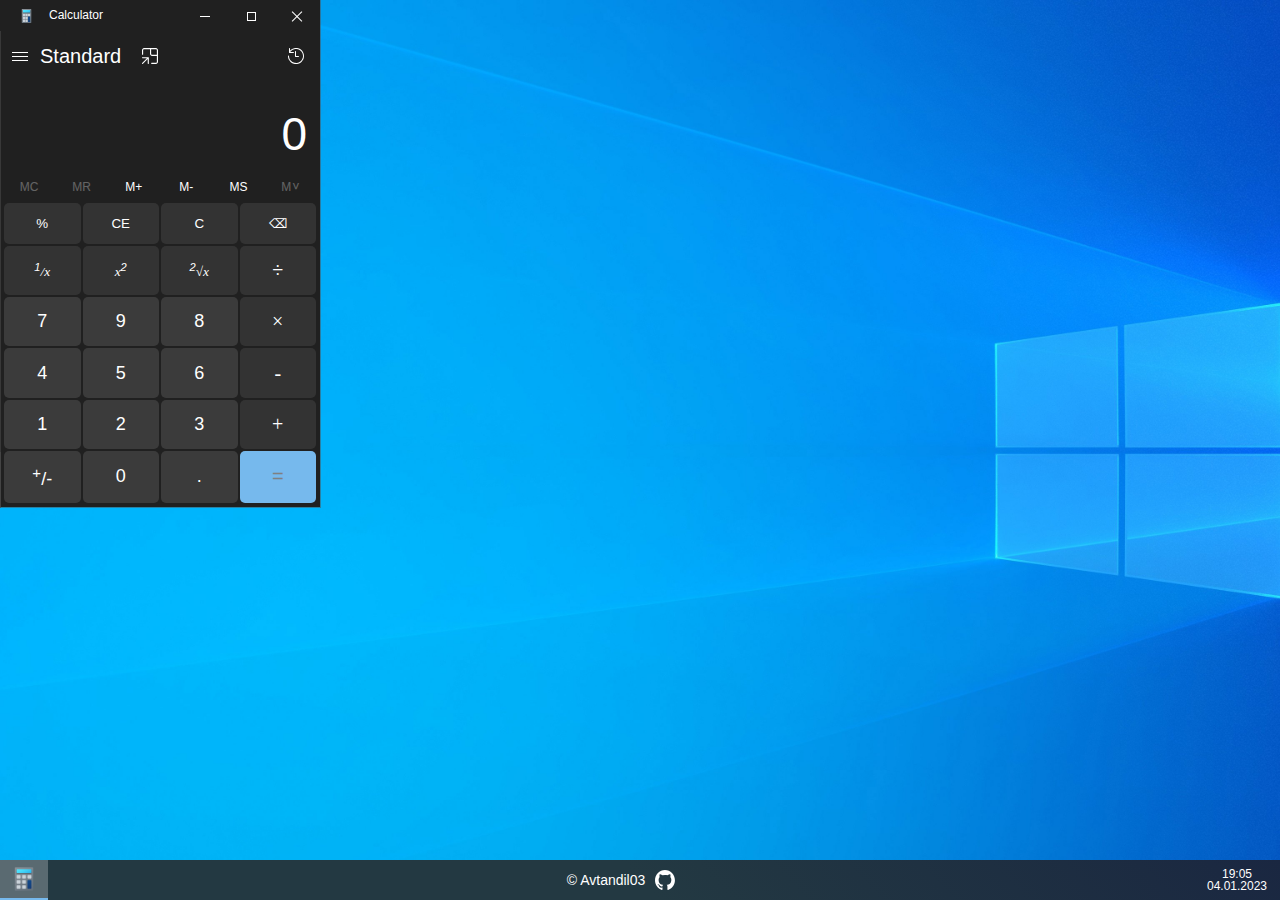
<file: index.html>
<!DOCTYPE html>
<html lang="en">

<head>
  <meta charset="UTF-8">
  <meta http-equiv="X-UA-Compatible" content="IE=edge">
  <meta name="viewport" content="width=device-width, initial-scale=1.0">
  <title>Calculator</title>
  <link rel="stylesheet" href="css/style.css">
  <link rel="icon" href="img/icon/IconHead.png">
  
</head>

<body>
  <section class="calculator">
    
    <div class="calculator__topContainer">
      <section class="calculator__sysMenu">
        <div style="display: flex;" class="sysMenu__leftContainer">
          <img class="calculator__icon" src="img/icon/IconSysMenu.png" alt="IconSysMenu.png" class="icon">
          <span class="calculator__name">Calculator</span>
        </div>
        <div class="calculator__sysBtns">
          <button class="hideBtn"></button>
          <button class="minimizeBtn"></button>
          <button class="closeBtn"></button>
        </div>
      </section>
    
    </div>
    
    <div class="calculator__bottomContainer">
      <div class="calculator__leftContainer">
        <header class="header">
          <div>
            <button class="header__menuBtn"></button>
            <span class="header__title">Standard</span>
            <button class="header__onTopOtherBtn">
              <img src="img/icon/onTopOtherBtn.svg" alt="onTopOtherBtn.svg" class="icon">
            </button>
          </div>
          <button class="header__journalBtn">
            <img src="img/icon/journalBtn.svg" alt="journalBtn.svg" class="icon">
          </button>
        </header>
    
        <section class="screens">
          <div class="screen__last"></div>
          <div class="screen__current">0</div>
        </section>
        <section class="calculator__buttons">
          <div class="memory__buttons">
            <button class="memoryBtn notActiveBtn" id="clearMemory">MC</button>
            <button class="memoryBtn notActiveBtn" id="callFromMemory">MR</button>
            <button class="memoryBtn" id="addMemory">M+</button>
            <button class="memoryBtn" id="subMemory">M-</button>
            <button class="memoryBtn" id="saveMemory">MS</button>
            <button class="memoryBtn notActiveBtn" id="memoryJournalBtn">M<span>></span></button>
          </div>
          <div class="main__buttons">
            <button class="func__button" id="percentBtn">%</button>
            <button class="func__button" id="clearCurrentScreenBtn">CE</button>
            <button class="func__button" id="clearAllBtn">C</button>
            <button class="func__button" id="backspaceBtn">⌫</button>
    
            <button class="func__button" id="dividedBy1Btn"><sup>1</sup>/x</button>
            <button class="func__button" id="degreeBtn">x<sup>2</sup></button>
            <button class="func__button" id="squareRootBtn"><sup>2</sup>√x</button>
            <button class="operatorBtn" data-operator-btn>÷</button>
    
            <button class="numberBtn" data-number-btn>7</button>
            <button class="numberBtn" data-number-btn>9</button>
            <button class="numberBtn" data-number-btn>8</button>
            <button class="operatorBtn" data-operator-btn>×</button>
    
            <button class="numberBtn" data-number-btn>4</button>
            <button class="numberBtn" data-number-btn>5</button>
            <button class="numberBtn" data-number-btn>6</button>
            <button class="operatorBtn" data-operator-btn>-</button>
    
            <button class="numberBtn" data-number-btn>1</button>
            <button class="numberBtn" data-number-btn>2</button>
            <button class="numberBtn" data-number-btn>3</button>
            <button class="operatorBtn" data-operator-btn>+</button>
    
            <button class="numberBtn" id="invertorBtn"><sup>+</sup>/<span>-</span></button>
            <button class="numberBtn" data-number-btn>0</button>
            <button class="numberBtn" data-number-btn>.</button>
            <button class="func__button" id="equalBtn">=</button>
          </div>
        </section>
      </div>    
      <div class="calculator__rightContainer hidden">  
        <div class="modeSelector">
          <div class="modeHistory active">History</div>
          <div class="modeMemory ">Memory</div>
        </div> 
        <div class="rightContainer__bottom-container">
          <div class="rightContainer__journals">        
            <div class="historyJournal journal active">
              <div class="journalWrapper">
                <p class="expression">9,999999999999995e+79 × 9999999999999999 =</p>
                <p class="answer">9,999999999999994e+95</p>
              </div>
              <div class="journalWrapper">
                <p class="expression">9,99 × 99 =</p>
                <p class="answer">9,9999999</p>
              </div>
              <div class="journalWrapper">
                <p class="expression">9,999999999999995e+79 × 9999999999999999 =</p>
                <p class="answer">9,999999999999994e+95</p>
              </div>
              <div class="journalWrapper">
                <p class="expression">9,999999999999995e+79 × 9999999999999999 =</p>
                <p class="answer">9,999999999999994e+95</p>
              </div>
              <div class="journalWrapper">
                <p class="expression">9,999999999999995e+79 × 9999999999999999 =</p>
                <p class="answer">9,999999999999994e+95</p>
              </div>
              <div class="journalWrapper">
                <p class="expression">9,999 × 9999999999999999 =</p>
                <p class="answer">9,999999999999994e+95</p>
              </div>
              <div class="journalWrapper">
                <p class="expression">9,999999999999995e+79 × 9999999999999999 =</p>
                <p class="answer">9,999999999999994e+95</p>
              </div>
              <div class="journalWrapper">
                <p class="expression">9,999999999999995e+79 × 9999999999999999 =</p>
                <p class="answer">9,999999999999994e+95</p>
              </div>
              <div class="journalWrapper">
                <p class="expression">9,999999999999995e+79 × 9999999999999999 =</p>
                <p class="answer">9,999999999999994e+95</p>
              </div>
            </div>
            <div class="memoryJournal journal">
              <div class="journalWrapper">
                <p class="memoryValue lastValue">9,999999999999744e+4095</p>
                <div class="memoryBtns">
                  <button class="memoryBtn" id="clearMemory">MC</button>
                  <button class="memoryBtn" id="addMemory">M+</button>
                  <button class="memoryBtn" id="subMemory">M-</button>
                  </div>
              </div>
            </div>
          </div>
          <div class="rightContainer__delete">
            <buttton class="deleteBtn">
              <img src="img/icon/Delete.svg" alt="Delete.svg" class="icon">
            </buttton>
          </div>
        </div>



      </div>
      <div class="modalCloser hidden"></div>
    </div>
    <div class="modeMenu hidden">
      <div class="modeMenu__modes">
        <ul class="calculatorModes">
          <p class="title">Calculator</p>
          <li class="active">
            <img src="img/icon/Standard.svg" alt="Standard.svg" class="icon">
            <p class="modeName">Standard</p>
          </li>
          <li>
            <img src="img/icon/Scientific.svg" alt="Scientific.svg" class="icon">
            <p class="modeName">Scientific</p>
          </li>
          <li>
            <img src="img/icon/Graphing.svg" alt="Graphing.svg" class="icon">
            <p class="modeName">Graphing</p>
          </li>
          <li>
            <img src="img/icon/Programmer.svg" alt="Programmer.svg" class="icon">
            <p class="modeName">Programmer</p>
          </li>
          <li>
            <img src="img/icon/Date-calculation.svg" alt="Date-calculation.svg" class="icon">
            <p class="modeName">Date calculation</p>
          </li>
        </ul>
        <ul class="converterModes">
          <p class="title">Converter</p>
          <li>
            <img src="img/icon/Currency.svg" alt="Currency" class="icon">
            <p class="modeName">Currency</p>
          </li>
          <li>
            <img src="img/icon/Volume.svg" alt="Volume.svg" class="icon">
            <p class="modeName">Volume</p>
          </li>
          <li>
            <img src="img/icon/Length.svg" alt="Length.svg" class="icon">
            <p class="modeName">Length</p>
          </li>
          <li>
            <img src="img/icon/Weight-and-mass.svg" alt="Weight-and-mass.svg" class="icon">
            <p class="modeName">Weight and mass</p>
          </li>
          <li>
            <img src="img/icon/Temperature.svg" alt="Temperature.svg" class="icon">
            <p class="modeName">Temperature</p>
          </li>
          <li>
            <img src="img/icon/Energy.svg" alt="Energy.svg" class="icon">
            <p class="modeName">Energy</p>
          </li>
          <li>
            <img src="img/icon/Area.svg" alt="Area.svg" class="icon">
            <p class="modeName">Area</p>
          </li>
          <li>
            <img src="img/icon/Speed.svg" alt="Speed.svg" class="icon">
            <p class="modeName">Speed</p>
          </li>
          <li>
            <img src="img/icon/Time.svg" alt="Time.svg" class="icon">
            <p class="modeName">Time</p>
          </li>
          <li>
            <img src="img/icon/Power.svg" alt="Power.svg" class="icon">
            <p class="modeName">Power</p>
          </li>
          <li>
            <img src="img/icon/Data.svg" alt="Data.svg" class="icon">
            <p class="modeName">Data</p>
          </li>
          <li>
            <img src="img/icon/Pressure.svg" alt="Pressure.svg" class="icon">
            <p class="modeName">Pressure</p>
          </li>
          <li>
            <img src="img/icon/Angle.svg" alt="Angle.svg" class="icon">
            <p class="modeName">Angle</p>
          </li>
        </ul>
      </div>
      <div class="modeMenu__setting">
        <li class="setting">
          <img src="img/icon/Settings.svg" alt="Settings.svg" class="icon">
          <p class="modeName">Settings</p>
        </li>
      </div>
    </div>
    <div class="resizer n"></div>
    <div class="resizer e"></div>
    <div class="resizer s"></div>
    <div class="resizer w"></div>
    <div class="resizer nw"></div>
    <div class="resizer sw"></div>
    <div class="resizer se"></div>
    <div class="resizer ne"></div>
  </section>
  <div class="bottomModal">

    <div class="calculatorIcon">
      <img src="img/icon/IconHead.png" alt="img/icon/IconHead.png" class="bigIcon">
      <div class="calulatorIcon__bottom"></div>
    </div>
    <footer class="footer">
      <p class="autorName">© Avtandil03 </p>
      <a href="https://github.com/Avtandil03">
        <img src="img/icon/githubIcon.svg" alt="img/icon/githubIcon.svg" class="Bigcon">
      </a>
    </footer>
    <div class="localDateTime">
      <div class="localTime">19:05</div>
      <div class="localDate">04.01.2023</div>
    </div>
  </div>

  <script src="js/main.js"></script>
</body>

</html>
</file>
<file: css/style.css>
/* reset css */
*{
  padding: 0;
  margin: 0;
  border:0;
}
*,*:before,*::after{
  -moz-box-sizing: border-box;
  -webkit-box-sizing: border-box;
  box-sizing: border-box;
}
:focus,:active{outline: none;}
a:focus,a:active{outline: none;}
nav,footer,header,aside{display: block;}
html, body{
  height: 100%;
  width: 100%;
  font-size: 100%;
  line-height: 1;
  font-size: 14px;
  -ms-text-size-adjust: 100%;
  -moz-text-size-adjust: 100%;
  -webkit-text-size-adjust: 100%;
}
input,button,textarea{font-family: inherit;}
input::-ms-clear{display: none;}
button{cursor: pointer;}
button::-moz-focus-inner{padding: 0;border: 0;}
a,a:visited{text-decoration: none;}
a:hover{text-decoration: none;}
ul li{list-style: none;}
img{vertical-align: top;}
h1,h2,h3,h4,h5,h6{font-size: inherit;font-weight: 400;}

::-webkit-scrollbar{
  width: 2px;
}
::-webkit-scrollbar:hover {
  width: 8px;
}
::-webkit-scrollbar-track{
  background: transparent;
}
::-webkit-scrollbar-thumb{
  background:#a0a0a0;
  border-radius:4px;
}

/* for-devolopment */

@font-face {
  font-family: 'CalculatorIcons';
  src: url("../img/icon/CalculatorIcons.ttf");
}

:root{
  --text-color:#fff;
  --subText-color: #808080;
  --main-background:#202020;
  --main-fontFamily:sans-serif;
  --border-color:rgba(80, 80, 80, 0.5);
  --modal-background:#2d2d2d;
  --button-hover-color: rgb(59, 59, 59);
  --button-background-color: #333333;
  --indicator-background: #76b9ed;
  --currentScreenFontSize: 46px;

}


*{
  color: var(--text-color);
  font-family: var(--main-fontFamily);  
  background-color:transparent;
  user-select: none;
}
body{
  background-image: url("../img/WindowsBackground.jpg");
  background-size: cover;
  overflow: hidden;
}
img{
  background-color:transparent;
}

.icon {
  max-width: 16px;
  height: 16px;
  background-color:transparent;
}
.notActiveBtn{
  opacity: 0.3 !important;
  pointer-events: none;
}
.immediatelyHide{
  overflow: hidden !important;
  height: 0 !important;
  width: 0 !important;
  display: none ;
}
/* calculator */

.calculator{
  background-color: var(--main-background);
  width: 320px; 
  height: 507px;
  outline: solid 1px var(--border-color) ;
  position: absolute;
}
.calculator.maximized{
  width: 100% !important;
  height: calc(100% - 40px) !important;
  top: 0px !important;
  left: 0px !important;
}
.calculator.hidden{
  left: -50px !important;
  top:600px !important;
  transform: scale(0.5);
  opacity: 0;
}
.closed{
  transform: scale(0.8);
  opacity: 0;
}

/* sysMeny*/
.calculator__sysMenu {
  z-index: 5;
  width: 100%;
  height: 32px;
  align-items:center;
  background-color:var( --main-background);
  display: flex;
  justify-content: space-between;
}
.calculator__icon{
  margin-left: 20px;
  width: 13px;
  height: 14px;
  pointer-events: none;
}
.calculator__name{
  margin-left: 16px;
  font-size: 12px;
  font-family: sans-serif;
}
/* sysMenu buttons */
.calculator__sysBtns{
height: 100%;
display: flex;
}
.calculator__sysBtns button{
  height: 32px;
  width: 46px;
  border-radius: 0;
  border:none;
  font-size: medium;
  background-color: var( --main-background)
}
.calculator__sysBtns button:hover{
  background-color:var(--button-hover-color);
}
.calculator__sysBtns .closeBtn:hover{
  background-color:#e81123;
}
.calculator__sysBtns button:active{
  background-color:#4d4d4d;
}
.calculator__sysBtns .closeBtn:active{
  background-color:#f1707a;
}
.calculator__sysBtns .closeBtn:active::after,
.calculator__sysBtns .closeBtn:active::before{
  filter:invert();
}
.hideBtn::after{
  content:"";  
  background-color:#fff;
  display: block;
  margin: auto;
  width: 10px;
  height: 1px;
}
.minimizeBtn::after{
  content:"";  
  background-color:#fff;
  display: block;
  margin: auto;
  width: 9px;
  height: 9px;
  border: solid 1px #fff;
  background-color: transparent;
}
.minimizeBtn.maximized::after{
  content:"";  
  background-color:#fff;
  display: block;
  margin: auto;
  width: 8px;
  height: 8px;
  border: solid 1px #fff;
  background-color: transparent;
  box-shadow: 1px -1px var(--main-background), 2px -2px #fff;
}
 .closeBtn::after, .closeBtn::before {
  content:"";  
  background-color:#fff;
  display: block;
  margin: auto;
  width: 14px;
  height: 1px;
  transform: rotate(45deg);
  z-index: 1;
}
 .closeBtn::before {
  margin: auto auto -1px auto ;
  transform: rotate(135deg);
}


/* bottmContainer */
.calculator__bottomContainer{
  height: calc(100% - 32px);
  display: flex;
  position: relative;
}

.calculator__leftContainer{
  overflow: hidden;
  display: flex;
  flex-direction: column;
  justify-content: space-between;
  align-self: stretch;
  flex-basis:320px;
  flex-grow: 1;
}

/* header */
.header{
  display: flex;
  align-items:center;
  height: 36px;
  width: 100%;
  background-color:var( --main-background);
  justify-content: space-between;
  margin-top: 6px;
}
.header div {
  display: flex;
}

.header button ,.memoryBtn, .deleteBtn{
  height: 32px;
  width: 32px;
  border-radius: 5px;
}
.header__onTopOtherBtn.active .icon{
  content : url("../img/icon/onTopOtherBtnActive.svg")
}
.header button:hover , 
.memoryBtn:hover, 
.deleteBtn:hover {
  background-color:var(--button-hover-color)
}
.header button:active ,
.memoryBtn:active, 
.deleteBtn:active{
  opacity: 70%;
}

.header__menuBtn{
  width: 40px;
  height: 36px;
  margin-left: 4px;
  display:inline-block;
  position: relative;
  background: transparent;
}
.header__menuBtn.float{
  z-index: 2 ;
}
.header__journalBtn{
  margin-right: 8px;
}

.header__menuBtn::after {
  display: block;
  content: "";
  width: 16px;
  height: 1px;
  background-color:#fff;
  margin: auto;
  box-shadow: 0px 4px #fff, 0px -4px #fff;
  transition: 200ms;
}
.header__menuBtn:active:after {
  width: 8px;
}
.header__title{
  font-size: 20px;
  margin: auto 13px auto 4px;
}

/* screes */

.screens{
  display: flex;
  flex-direction: column;
  justify-content: space-around;
  height: 20%;
  width: 100%;
  text-align: end;
}

.screen__last{
  margin-right: 20px;
  font-size: 13px;
  color:var(--subText-color);
}
.screen__current{
  overflow-x: scroll;
  overflow-y: hidden;
  margin-right: 13px;
  font-size: var(--currentScreenFontSize);
  user-select: text;
}
.screen__current::-webkit-scrollbar{
  height: 4px;
}

/* buttons */
.calculator__buttons{
  justify-content: space-between;
  display: flex;
  flex: 1 1 69%;
  flex-direction: column;
  margin: 3px;
}
.memory__buttons{
  max-width: 400px;
  height: 9%;
  display: flex;
  justify-content: space-between;
  align-items:center;
  font-size: 13px;

}
.memoryBtn {
  text-align: center  ;
  height: 100%;
  width: 20%;
  font-size: 12px;
  margin-left: 1px;
  margin-right: 1px;
}
#memoryJournalBtn span {
  padding-right: 2px;
  font-family: monospace;
  transform: rotate(90deg);
  background-color: transparent;
  display: inline-block;
}

.main__buttons{
  display: flex;
  flex: 1 0 91%;
  flex-wrap: wrap;
  height: 91%;
  justify-content: center;
  position: relative;
}
.main__buttons button {
  text-align: center  ;
  margin: 1px;
  width: calc(25% - 2px);
  border-radius: 5px;
}
.main__buttons button *{
  background-color:transparent;
}
.main__buttons button:active {
 opacity: 70%;
}
.func__button { 
  background-color: var(--button-background-color);
}
#dividedBy1Btn, #degreeBtn, #squareRootBtn{
  font-family: "math";
  font-style: italic;
}
.operatorBtn{
  background-color: var(--button-background-color);
  font-size: 20px;
  font-family: "math";
}
.func__button:hover  , .operatorBtn:hover{
  background-color: var(--button-hover-color)
}
.numberBtn {
  background-color:var(--button-hover-color) ;
  font-size: 18px;
}
.numberBtn:hover{
  background-color:var(--button-background-color);
}
#equalBtn{
  background-color: var(--indicator-background);
  color: var(--subText-color);
  font-size: 20px;
}
#equalBtn:hover{
  background-color: #6da9d8;
}
/* rightContainer */

.calculator__rightContainer{
  background-color:var(--main-background);
  flex-basis: 320px;
  display: flex;
  display: flex;
  flex-direction: column;
  justify-content: space-between;
  padding-left: 4px;
  overflow: hidden;
}
.calculator__rightContainer.hidden{
  position: absolute;
  height: 0px;
}
.calculator__rightContainer.show{
  padding-left: 0;
  height: 100%;
  position: absolute;
  bottom:0;
  width: 100%;
  border-radius: 9px 9px 0 0 ;
  z-index: 1;
}
.modeSelector{
  display: flex;
  flex: 0 0 55px;  
}
.calculator__rightContainer.show .modeSelector{
  display: none;
}
.modeSelector div{
  position: relative;
  height: 100%;
  align-items: center;
  padding: 12px;

}
.modeSelector div:hover{
  opacity: 70%;
  transition: 200ms;
}
.modeSelector div.active::after{
  content:"";
  height: 3px;
  width: 16px;
  background-color:var(--indicator-background);
  border-radius:2px;
  display: block;
  position: absolute;
  bottom: 0;
  left: 0;
  right: 0;
  margin: auto;
  margin-bottom: 12px;
}
.rightContainer__bottom-container{
  display: flex;
  flex-direction: column;
  align-self:stretch;
  flex-grow: 1;
  flex-shrink: 1;
  flex-basis: auto;
  overflow-y: hidden;
}
.rightContainer__journals{
  display: flex;
  align-self:stretch;
  flex-grow: 1;
  flex-shrink: 1;
  flex-basis: auto;
  overflow-y: hidden;
}
.journal{
  width: 0;
  overflow: hidden;
  transition: 200ms;
  opacity: 0;
  display: flex;  
  flex-direction: column;
}
.journal.active {
  opacity: 1;
  width: 100%;
  overflow-y: scroll;
  align-items: center;
}
.journalWrapper{
  flex: none;
  padding: 9px;
  margin: 10px 4px;
  min-height: 62px;
  width: 100%;
  border-radius: 5px;
  text-align: end;
}
.memoryJournal .journalWrapper {
  display: flex;
  flex-direction: column;
  justify-content:flex-end;
  font-size: 18px;
  padding: 4px;
}
.journal{
  position: relative;
}
.journal span {
  position: absolute;
  top:10px;
  left: 8px;
  font-size: 14px;
}
.journalWrapper .answear{
  font-size: 24px;
}
.memoryJournal .journalWrapper .memoryBtns{
  visibility:hidden;
}
.memoryJournal .journalWrapper:hover .memoryBtns{
  visibility:visible;
}
.memoryJournal .journalWrapper .memoryBtn {
  background-color: var(--button-hover-color);
  height: 28px;
  width: 36px;
  border: solid 1px var(--border-color);
}
.journalWrapper:hover{
  background-color: var(--button-background-color)
}
.journalWrapper:first-of-type{
  margin-top: 0;
}
.calculator__rightContainer.show .journalWrapper:first-of-type{
  margin-top: 10px;
}
.historyJournal p:first-of-type {
  margin-bottom: 12px;
}

.rightContainer__delete{
  flex: 0 0 48px;
  display:flex;
  justify-content: end;
  align-items:center;
}
.deleteBtn{
  display: flex;
  align-items:center;
  justify-content: center;
  margin:8px ;
}

/* modalCloser */
.modalCloser{
  position: absolute;
  width: 100%;
  height: 100%;
  background-color: rgba(0,0,0,0.5);
}
.modalCloser.hidden{
  display: none;
}
.expression{
  color: var(--subText-color)
}
/* modeMenu */
.modeMenu{
  position: absolute;
  bottom:0;
  padding-top: 43px;
  height: calc(100% - 32px);
  width: 255px;
  background-color:var(--modal-background);
  border-top-right-radius: 9px;
  outline: solid 1px var(--border-color) ;
  display: flex;
  flex-direction: column;
  transition: 200ms;
}

.modeMenu.hidden {
  width: 0px !important;
}
.modeMenu::after {
  content:"";
  position: absolute;
  left: 0;
  top: 0;
  height: 100%;
  width: 100%;
  z-index: -1;
  background-color: rgba(255, 0, 0, 0.082);
}
.modeMenu *{
  background-color:transparent;
}
.modeMenu__modes{
  overflow-y: scroll;
}
.modeMenu > ul{
  display: flex;
  flex-direction: column;
}
.modeMenu__modes .title{
  padding-left: 16px;
  line-height: 40px;
  color: #cfcfcf;
  font-weight: 200;
}
.modeMenu li{
  display: flex;
  align-items:center;
  margin: 4px 0 0 4px;
  height: 36px;
  border-radius:5px;
}
.modeMenu li:hover{
  background-color:var(--button-hover-color) !important;
}
.modeMenu__modes li.active{
  background-color: var(--button-hover-color);
}
.modeMenu__modes li.active::before {
  content:"";
  width: 3px;
  height: 16px;
  background-color:var(--indicator-background);
  border-radius:2px;
}
.modeMenu .icon{
  margin-left: 11px;
}
.modeMenu .modeName{
  left: 44px;
  position: sticky;
}

.modeMenu__setting{
  flex: 0 0 54px;
  display: flex;
  flex-direction: column;
  outline: solid 1px var(--border-color);
  justify-content: center;
  overflow: hidden;
}

/* resizing */

.resizer{
  position: absolute;
  width: 5px;
  height: 4px;
  background-color:transparent;
  z-index: 2;
}
.resizer.n{
  top: -3px;
  width: 97%;
  left: 0;
  right: 0;
  margin: auto;
  cursor: n-resize;
}
.resizer.e{
  right: -3px;
  height: 95%;
  top: 0;
  bottom: 0;
  margin: auto;
  cursor: e-resize;
}
.resizer.s{
  bottom: -3px;
  width: 95%;
  left: 0;
  right: 0;
  margin: auto;
  cursor: s-resize;
}
.resizer.w{
  left: -3px;
  height: 95%;
  top: 0;
  bottom: 0;
  margin: auto;
  cursor: w-resize;
}
.resizer.nw{
  top: -3px;
  left: -3px;
  cursor: nw-resize;
}
.resizer.sw{
  bottom: -3px;
  left: -3px;
  cursor: sw-resize;
}
.resizer.se{
  bottom: -3px;
  right: -3px;
  cursor: se-resize;
}
.resizer.ne{
  top: -3px;
  right: -3px;
  cursor: ne-resize;
}
/* footer */

.bottomModal {
  display: flex;
  justify-content: space-between;
  height: 40px;
  width: 100%;
  position: fixed;
  bottom: 0;
  background: linear-gradient(47deg, #233942 50%, #1a2741);
}
.calculatorIcon{
  background-color: transparent;
  width: 48px;
  height: 40px;
  display: flex;
  flex-direction: column;
  align-items : center;
  background-color:rgba(255, 255, 255, 0.25);
  
}
.calulatorIcon__bottom{
  display: block;
  width: 100%;
  height: 2px;
  background-color:var(--indicator-background);
  transition: 200ms;
}

.calculatorIcon:hover , .localDateTime *:hover, .localDateTime:hover{
  background-color: rgba(255, 255, 255, 0.1) !important;
}

.calculatorIcon:active , .localDateTime *:active, .localDateTime:active{
  background-color: rgba(255, 255, 255, 0.05) !important;
}
.calculatorIcon  img {
 margin: auto;
  width: 34px;
  height: 32px;
  background-color: transparent ;
}

.footer{
  background-color:transparent;
  display: flex;
  align-items:center
} 
.footer *{
  display: inline-block;
  background-color:transparent;
} 
.footer a{
  display: inline-flex;
  width: 40px;
  height: 100%;
  padding: auto;
  align-items: center;
}
.footer img {
  display: block;
  height: 20px;
  margin: auto;
  transition: 200ms;
}
.footer img:hover{
  transform: rotate(360deg);
  height: 25px;
}

.localDateTime{
  background-color:transparent;
  display: flex;
  flex-direction: column;
  text-align: center;
  justify-content: center;
  font-size: 12px;
  width: 66px;
  margin-right: 10px;
}
.localDateTime * {
  background-color:transparent;
}
</file>
